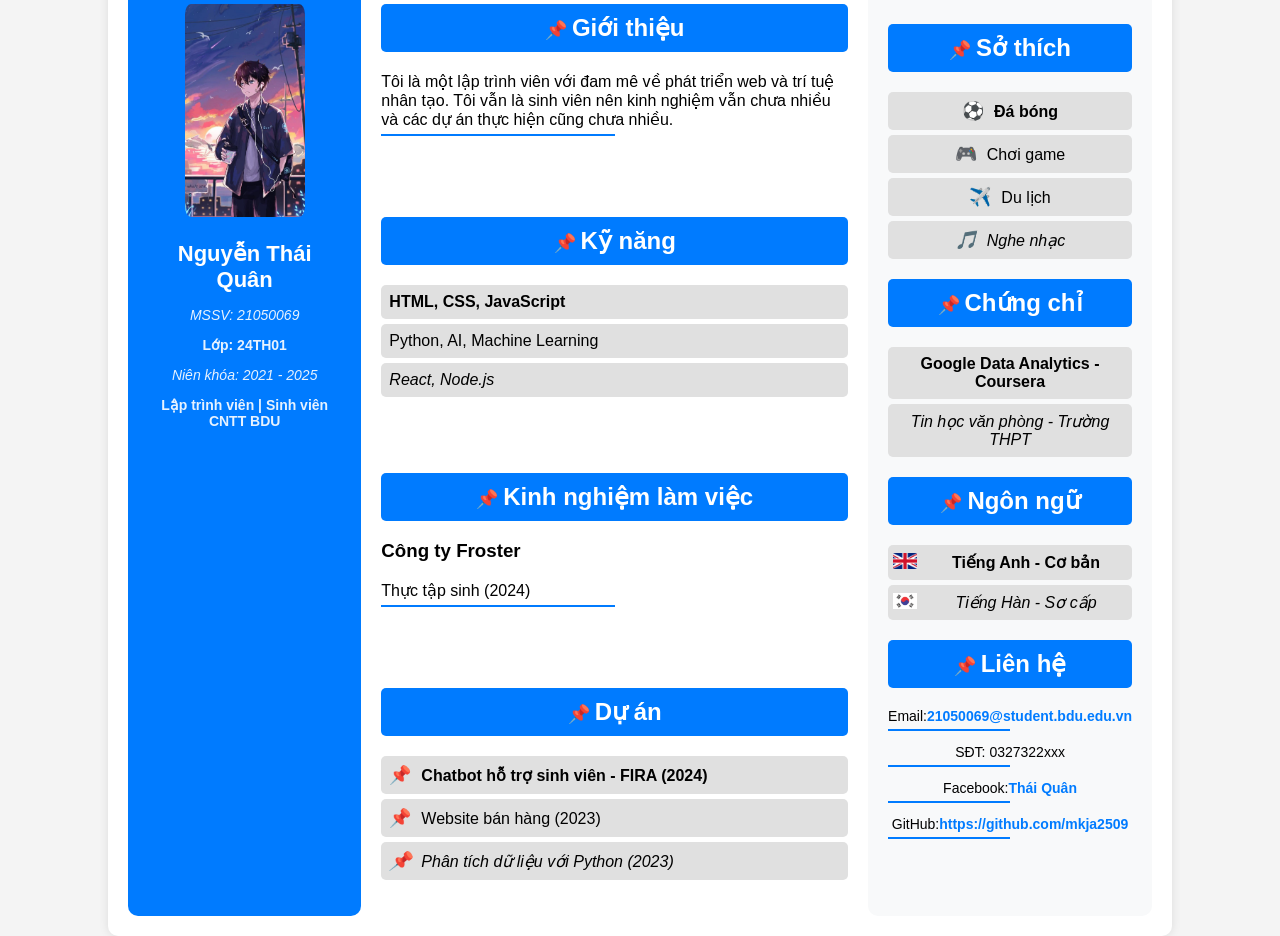
<file: index.html>
<!DOCTYPE html>
<html lang="vi">
  <head>
    <meta charset="UTF-8" />
    <meta name="viewport" content="width=device-width, initial-scale=1.0" />
    <title>CV Cá Nhân</title>
    <link rel="stylesheet" href="style.css" />
  </head>

  <body>
    <div class="container">
      <aside class="sidebar">
        <img src="anh.jpg" alt="Ảnh cá nhân" />
        <h1>Nguyễn Thái Quân</h1>
        <p>MSSV: 21050069</p>
        <p>Lớp: 24TH01</p>
        <p>Niên khóa: 2021 - 2025</p>
        <p><strong>Lập trình viên | Sinh viên CNTT BDU</strong></p>
      </aside>

      <main class="main">
        <section class="section">
          <header>
            <h2>Giới thiệu</h2>
          </header>
          <p>
            Tôi là một lập trình viên với đam mê về phát triển web và trí tuệ
            nhân tạo. Tôi vẫn là sinh viên nên kinh nghiệm vẫn chưa nhiều và các
            dự án thực hiện cũng chưa nhiều.
          </p>
        </section>

        <section class="section">
          <header>
            <h2>Kỹ năng</h2>
          </header>
          <ul>
            <li>HTML, CSS, JavaScript</li>
            <li>Python, AI, Machine Learning</li>
            <li>React, Node.js</li>
          </ul>
        </section>

        <section class="section">
          <header>
            <h2>Kinh nghiệm làm việc</h2>
          </header>
          <article>
            <h3>Công ty Froster</h3>
            <p>Thực tập sinh (2024)</p>
          </article>
        </section>

        <section class="section projects">
          <h2>Dự án</h2>
          <ul>
            <li>Chatbot hỗ trợ sinh viên - FIRA (2024)</li>
            <li>Website bán hàng (2023)</li>
            <li>Phân tích dữ liệu với Python (2023)</li>
          </ul>
        </section>
      </main>

      <aside class="extra-info">
        <section class="section hobbies">
          <h2>Sở thích</h2>
          <ul>
            <li>Đá bóng</li>
            <li>Chơi game</li>
            <li>Du lịch</li>
            <li>Nghe nhạc</li>
          </ul>
        </section>

        <section class="section certificates">
          <h2>Chứng chỉ</h2>
          <ul>
            <li class="certificate-item">
              Google Data Analytics - Coursera
              <img
                src="chungchi.png"
                alt="Chứng chỉ Google Data Analytics"
                class="certificate-image"
              />
            </li>
            <li>Tin học văn phòng - Trường THPT</li>
          </ul>
        </section>

        <section class="section languages">
          <h2>Ngôn ngữ</h2>
          <ul>
            <li>Tiếng Anh - Cơ bản</li>
            <li>Tiếng Hàn - Sơ cấp</li>
          </ul>
        </section>

        <section class="section contact">
          <h2>Liên hệ</h2>
          <p>
            Email:<a href="mailto:21050069@student.bdu.edu.vn"
              >21050069@student.bdu.edu.vn</a
            >
          </p>
          <p>SĐT: 0327322xxx</p>
          <p>
            Facebook:<a
              href="https://www.facebook.com/profile.php?id=100085311892927&locale=vi_VN"
              target="_blank"
              >Thái Quân</a
            >
          </p>
          <p>
            GitHub:<a href="https://github.com/mkja2509" target="_blank"
              >https://github.com/mkja2509</a
            >
          </p>
        </section>
      </aside>
    </div>
  </body>
</html>
</file>
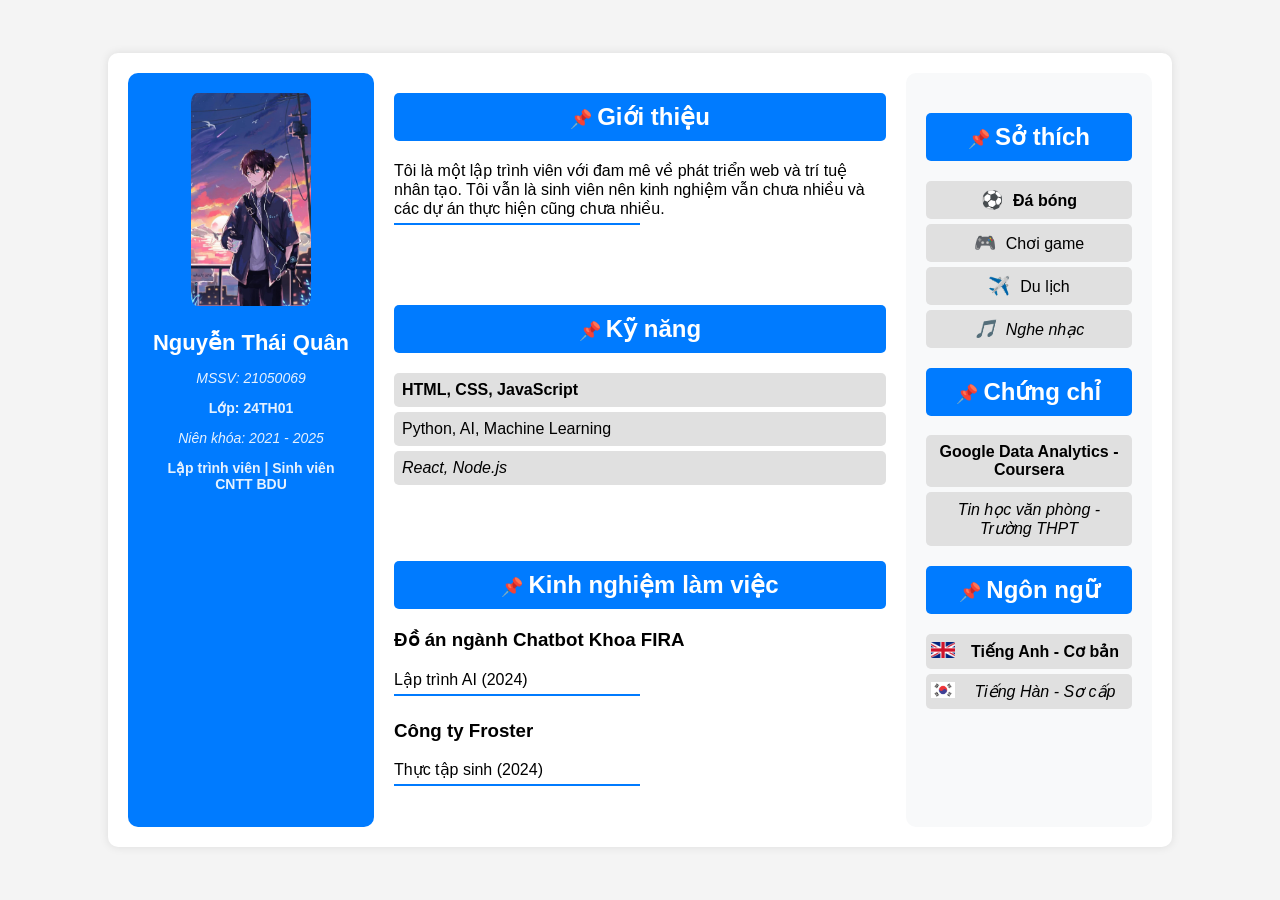
<file: CV.html>
<!DOCTYPE html>
<html lang="vi">
  <head>
    <meta charset="UTF-8" />
    <meta name="viewport" content="width=device-width, initial-scale=1.0" />
    <title>CV Cá Nhân</title>
    <link rel="stylesheet" href="style.css" />
  </head>

  <body>
    <div class="container">
      <aside class="sidebar">
        <img src="anh.jpg" alt="Ảnh cá nhân" />
        <h1>Nguyễn Thái Quân</h1>
        <p>MSSV: 21050069</p>
        <p>Lớp: 24TH01</p>
        <p>Niên khóa: 2021 - 2025</p>
        <p><strong>Lập trình viên | Sinh viên CNTT BDU</strong></p>
      </aside>

      <main class="main">
        <section class="section">
          <header>
            <h2>Giới thiệu</h2>
          </header>
          <p>
            Tôi là một lập trình viên với đam mê về phát triển web và trí tuệ
            nhân tạo. Tôi vẫn là sinh viên nên kinh nghiệm vẫn chưa nhiều và các
            dự án thực hiện cũng chưa nhiều.
          </p>
        </section>

        <section class="section">
          <header>
            <h2>Kỹ năng</h2>
          </header>
          <ul>
            <li>HTML, CSS, JavaScript</li>
            <li>Python, AI, Machine Learning</li>
            <li>React, Node.js</li>
          </ul>
        </section>

        <section class="section">
          <header>
            <h2>Kinh nghiệm làm việc</h2>
          </header>
          <article>
            <h3>Đồ án ngành Chatbot Khoa FIRA</h3>
            <p>Lập trình AI (2024)</p>
          </article>
          <article>
            <h3>Công ty Froster</h3>
            <p>Thực tập sinh (2024)</p>
          </article>
        </section>
      </main>

      <aside class="extra-info">
        <section class="section hobbies">
          <h2>Sở thích</h2>
          <ul>
            <li>Đá bóng</li>
            <li>Chơi game</li>
            <li>Du lịch</li>
            <li>Nghe nhạc</li>
          </ul>
        </section>

        <section class="section certificates">
          <h2>Chứng chỉ</h2>
          <ul>
            <li class="certificate-item">
              Google Data Analytics - Coursera
              <img
                src="chungchi.png"
                alt="Chứng chỉ Google Data Analytics"
                class="certificate-image"
              />
            </li>
            <li>Tin học văn phòng - Trường THPT</li>
          </ul>
        </section>

        <section class="section languages">
          <h2>Ngôn ngữ</h2>
          <ul>
            <li>Tiếng Anh - Cơ bản</li>
            <li>Tiếng Hàn - Sơ cấp</li>
          </ul>
        </section>
      </aside>
    </div>
  </body>
</html>
</file>
<file: style.css>
body {
  font-family: Arial, sans-serif;
  margin: 0;
  padding: 0;
  background-color: #f4f4f4;
  display: flex;
  justify-content: center;
  align-items: center;
  height: 100vh;
}

/* Cấu trúc layout chính (chia thành 3 cột) */
.container {
  display: grid;
  grid-template-columns: 1fr 2fr 1fr; /* Sidebar - Main - Extra Info */
  gap: 20px;
  width: 80%;
  background: white;
  padding: 20px;
  box-shadow: 0 0 10px rgba(0, 0, 0, 0.1);
  border-radius: 10px;
}

/* Sidebar (Cột trái) */
.sidebar {
  text-align: center;
  background: #007bff;
  color: white;
  padding: 20px;
  border-radius: 10px;
  transition: background 0.3s ease;
}

/* Hover đổi màu sidebar */
.sidebar:hover {
  background: #0056b3;
}

/* Hiệu ứng hover ảnh */
.sidebar img {
  width: 120px;
  border-radius: 5%;
  margin-bottom: 10px;
  transition: transform 0.3s ease;
}

.sidebar img:hover {
  transform: scale(1.1);
}

/* Hiệu ứng hover tiêu đề */
.sidebar h1 {
  margin: 10px 0;
  font-size: 22px;
}

.sidebar h1:hover {
  text-decoration: underline;
  cursor: pointer;
}

/* Định dạng p trong sidebar */
.sidebar p {
  font-size: 14px;
  opacity: 0.9;
}

/* Chữ đậm ở dòng chẵn */
.sidebar p:nth-child(even) {
  font-weight: bold;
}

/* Chữ nghiêng ở dòng lẻ */
.sidebar p:nth-child(odd) {
  font-style: italic;
}

/* Main (Cột giữa) */
.main {
  display: flex;
  flex-direction: column;
  gap: 20px;
}

/* Extra Info (Cột phải) */
.extra-info {
  background: #f8f9fa;
  padding: 20px;
  border-radius: 10px;
  text-align: center;
}

/* Style chung cho section */
.section {
  margin-bottom: 20px;
  position: relative;
}

/* Header của từng phần */
.section h2 {
  background: #007bff;
  color: white;
  padding: 10px;
  border-radius: 5px;
  text-align: center;
  position: relative;
  transition: background 0.3s ease;
}

/* Hover header */
.section h2:hover {
  background: #0056b3;
  cursor: pointer;
}

/* Biểu tượng trước tiêu đề */
.section h2::before {
  content: "📌 ";
  font-size: 18px;
}

/* Hiệu ứng hover đoạn văn */
.section p {
  position: relative;
  padding-bottom: 5px;
}

/* Thanh ngang dưới đoạn văn */
.section p::after {
  content: "";
  display: block;
  width: 50%;
  height: 2px;
  background: #007bff;
  margin-top: 5px;
  transition: width 0.3s ease;
}

.section p:hover::after {
  width: 100%;
}

/* Style danh sách chung */
.section ul {
  list-style: none;
  padding: 0;
}

/* Item trong danh sách */
.section ul li {
  background: #e0e0e0;
  padding: 8px;
  border-radius: 5px;
  margin-bottom: 5px;
  transition: background 0.3s ease, transform 0.2s ease;
  position: relative;
}

/* Hover item danh sách */
.section ul li:hover {
  background: #007bff;
  color: white;
  transform: scale(1.05);
}

/* Hiệu ứng phần tử đầu tiên và cuối cùng trong danh sách */
.section ul li:first-child {
  font-weight: bold;
}

.section ul li:last-child {
  font-style: italic;
}

/* Sở thích - Thêm icon trước mỗi mục */
.hobbies ul li::before {
  font-size: 18px;
  margin-right: 10px;
}

/* Icon tương ứng với từng sở thích */
.hobbies ul li:nth-child(1)::before {
  content: "⚽"; /* Đá bóng */
}

.hobbies ul li:nth-child(2)::before {
  content: "🎮"; /* Chơi game */
}

.hobbies ul li:nth-child(3)::before {
  content: "✈️"; /* Du lịch */
}

.hobbies ul li:nth-child(4)::before {
  content: "🎵"; /* Nghe nhạc */
}

/* Thêm icon cờ vào phần Ngôn ngữ */
.section.languages ul li {
  position: relative;
  padding-left: 40px; /* Dịch nội dung sang phải để tránh chồng icon */
}

/* Icon cờ cho từng ngôn ngữ */
.section.languages ul li:nth-child(1)::before {
  content: "";
  position: absolute;
  left: 5px;
  width: 24px;
  height: 16px;
  background: url("england1.png") no-repeat center;
  background-size: cover;
}

.section.languages ul li:nth-child(2)::before {
  content: "";
  position: absolute;
  left: 5px;
  width: 24px;
  height: 16px;
  background: url("korea.png") no-repeat center;
  background-size: cover;
}

/* Thiết lập cho phần chứng chỉ */
.certificate-item {
  position: relative;
  padding-bottom: 5px;
  overflow: hidden;
  transition: max-height 0.5s ease-in-out;
}

/* Hình ảnh chứng chỉ ẩn ban đầu */
.certificate-item .certificate-image {
  display: block;
  width: 100%;
  max-height: 0;
  transition: max-height 0.5s ease-in-out;
}

/* Khi hover vào phần chứng chỉ, hình ảnh sẽ cuộn xuống */
.certificate-item:hover .certificate-image {
  max-height: 200px; /* Điều chỉnh chiều cao theo kích thước ảnh */
}

/* Phần Dự án */
.projects ul li::before {
  content: "📌 ";
  font-size: 18px;
  margin-right: 5px;
}

/* Phần Liên hệ */
.contact p {
  margin: 8px 0;
  font-size: 14px;
}

.contact a {
  text-decoration: none;
  color: #007bff;
  font-weight: bold;
}

.contact a:hover {
  text-decoration: underline;
  color: #0056b3;
}

/* Responsive cho màn hình nhỏ */
@media (max-width: 768px) {
  .container {
    grid-template-columns: 1fr; /* Chuyển về 1 cột */
    width: 90%;
  }
}
</file>
